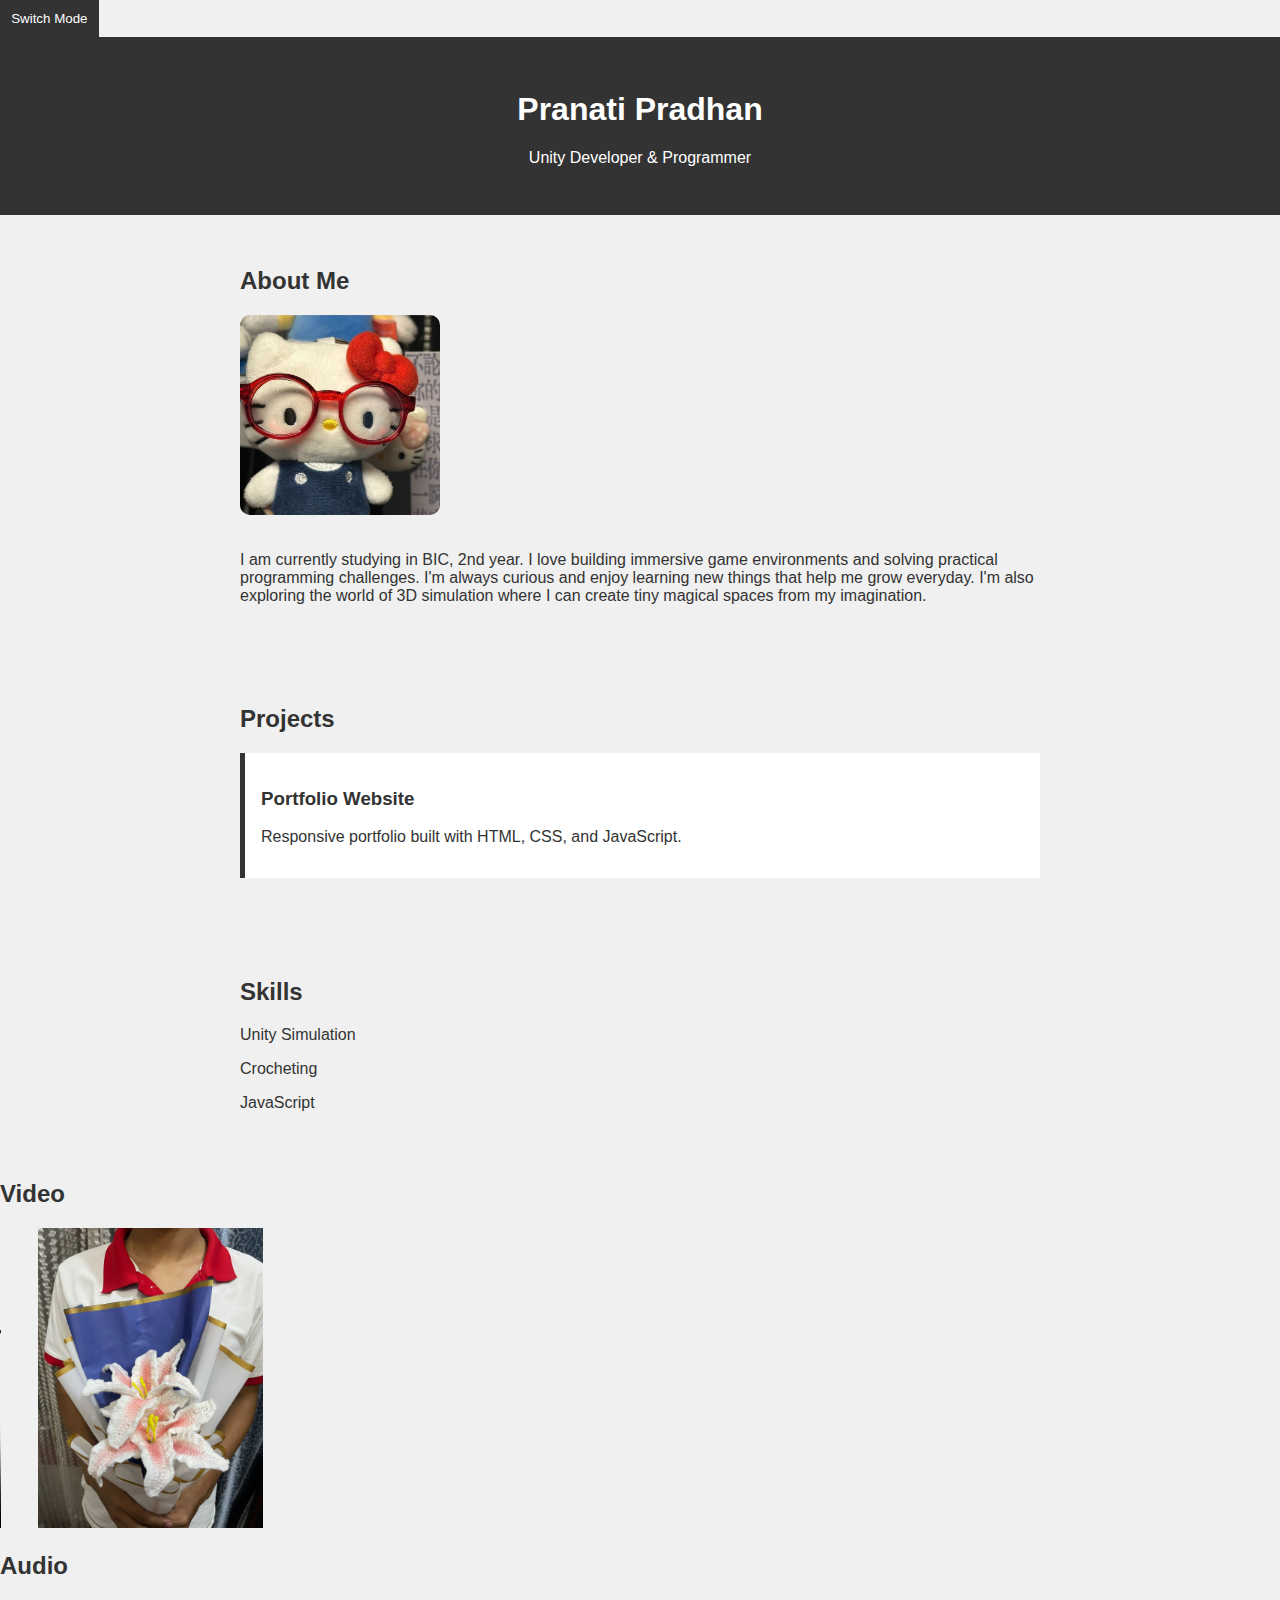
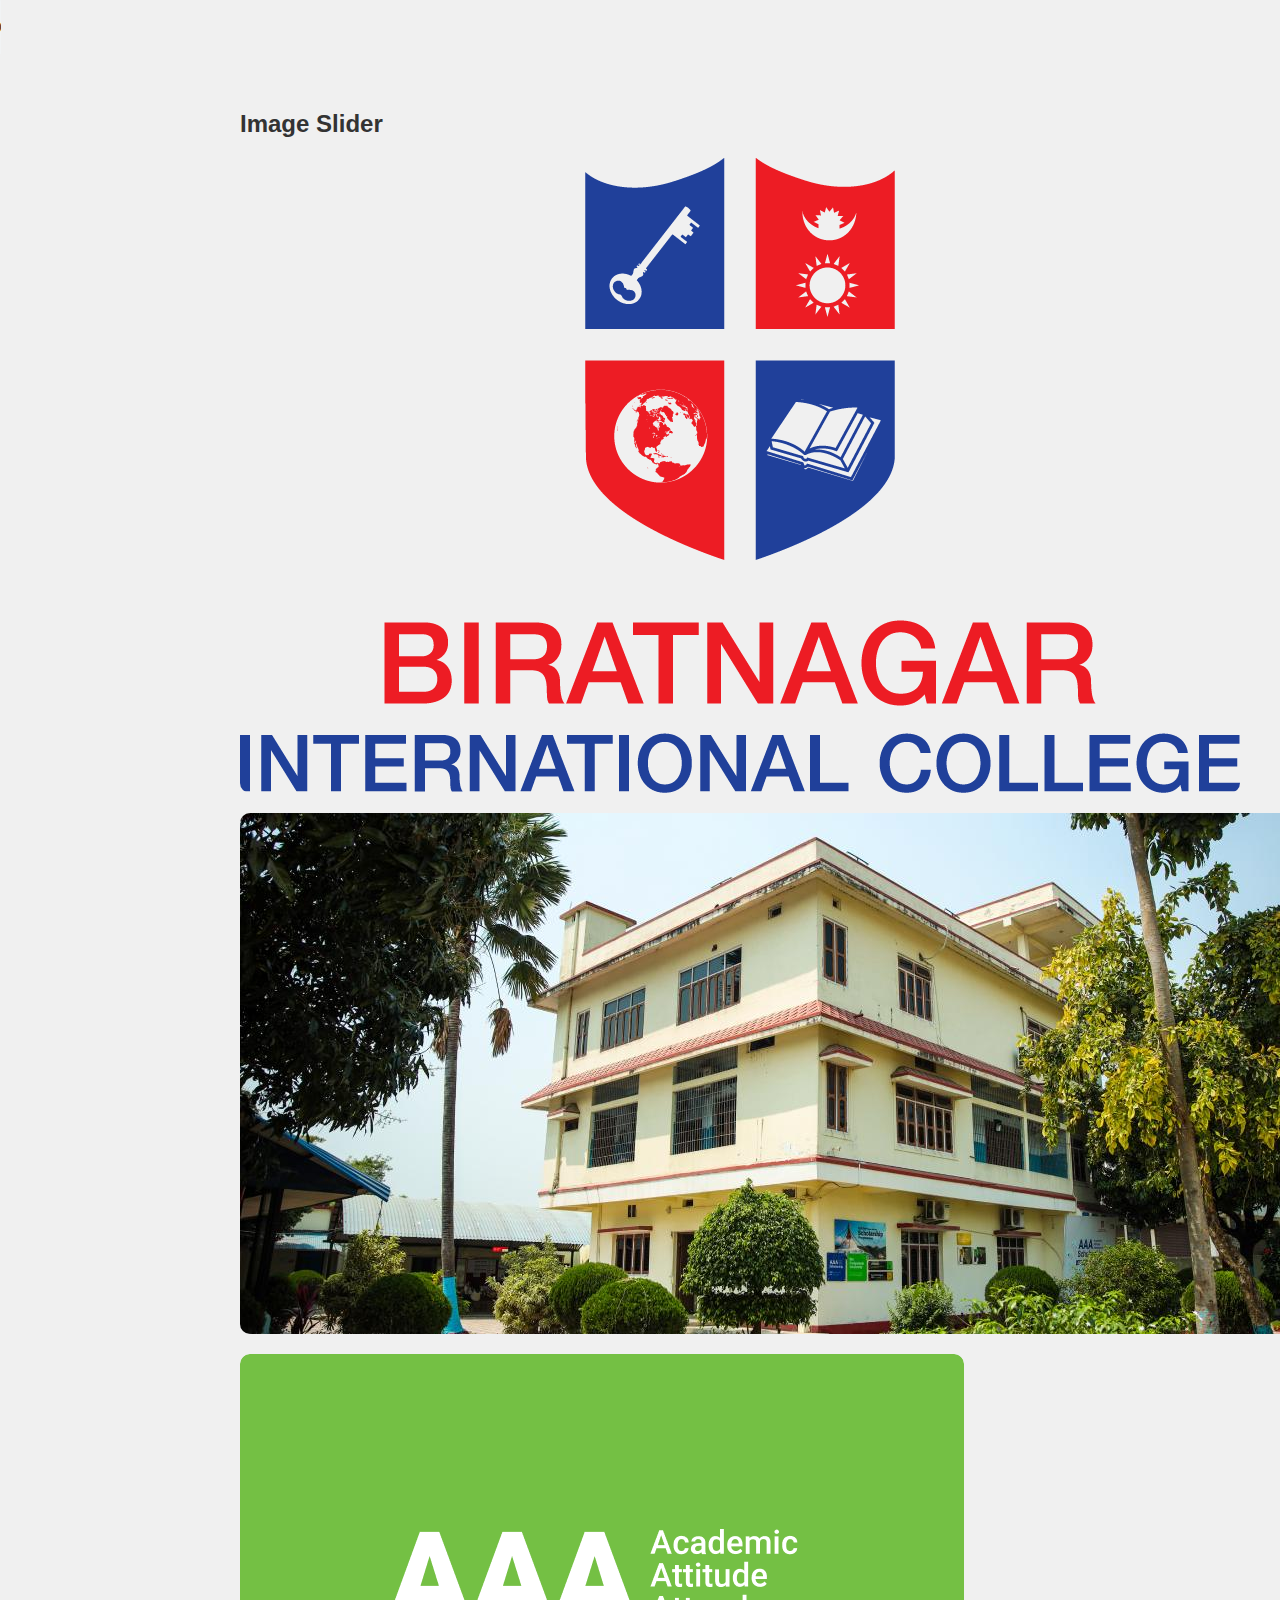
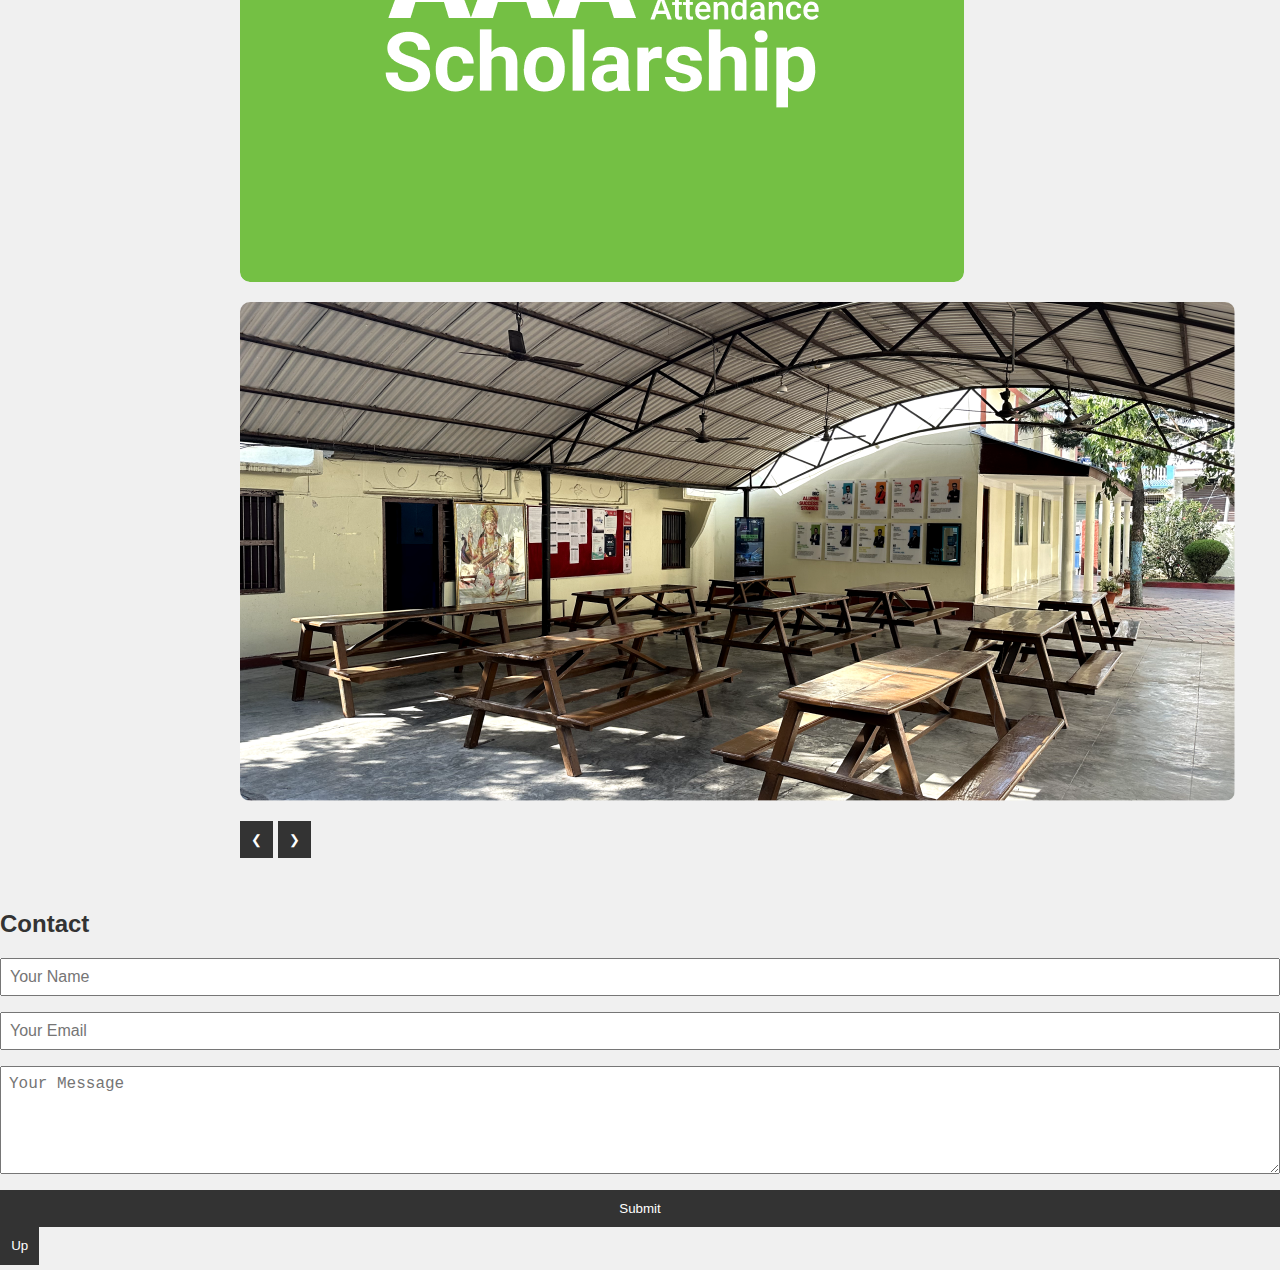
<file: index.html>
<!DOCTYPE html>
<html lang="en">
<head>
  <title>Pranati's Portfolio</title>
  <link rel="stylesheet" href="tutorial.css" />
</head>
<body>
<div class="container">
    <button id="themeBtn">Switch Mode</button>
</div>

<header>
  <h1>Pranati Pradhan</h1>
  <p>Unity Developer & Programmer</p>
</header>

<section id="about">
  <h2>About Me</h2>
  <img src="Hello kitty.jpeg" alt="Hello kitty's photo" width="200" />
  <p>I am currently studying in BIC, 2nd year. I love building immersive game environments and solving practical programming challenges. I'm always curious and enjoy learning new things that help me grow everyday. I'm also exploring the world of 3D simulation where I can create tiny magical spaces from my imagination.</p>
</section>

<section id="projects">
  <h2>Projects</h2>

  <div class="projects-container">

    <div class="project" data-link="https://pradhanpranati64-hue.github.io/demo-repo/">
      <h3>Portfolio Website</h3>
      <p>Responsive portfolio built with HTML, CSS, and JavaScript.</p>
    </div>

  </div>
</section>


<section id="skills">
  <h2>Skills</h2>
  <div class="skill">
    <p>Unity Simulation</p>
    <div class="progress-bar">
      <div class="progress" data-progress="85"></div>
    </div>
  </div>
  <div class="skill">
    <p>Crocheting</p>
    <div class="progress-bar">
      <div class="progress" data-progress="70"></div>
    </div>
  </div>
  <div class="skill">
    <p>JavaScript</p>
    <div class="progress-bar">
      <div class="progress" data-progress="60"></div>
    </div>
  </div>
</section>

<h2>Video</h2>
<video controls width="300" height="300" poster="crochetfool.jpg">
  <source src="flower.mp4" type="video/mp4">
  Your browser does not support the video tag.
</video>
<h2>Audio</h2>
  <audio controls>
    <source src="purring-cat-401727.mp3" type="audio/mp3">
    Your browser does not support the audio tag.
  </audio>

<section id="image-slider">
  <h2>Image Slider</h2>
  <div class="slider">
    <div class="slides">
      <img src="Biratnagar-International-College.png" alt="Image 1">
      <img src="infrastructure__banner.jpg" alt="Image 2">
      <img src="aaa-image.png" alt="Image 3">
      <img src="learning-zone.png" alt="Image 4">
    </div>
  
    <button class="prev">&#10094;</button>
    <button class="next">&#10095;</button>
  </div>
</section>

  <script>
  
  const slides = document.querySelector(".slides");
  const images = document.querySelectorAll(".slides img");
  const prevBtn = document.querySelector(".prev");
  const nextBtn = document.querySelector(".next");

  let index = 0;

  function showSlide(i) {
    if (i < 0) {
      index = images.length - 1;
    } else if (i >= images.length) {
      index = 0;
    } else {
      index = i;
    }
    slides.style.transform = `translateX(${-index * 100}%)`;
  }

  prevBtn.addEventListener("click", () => {
    showSlide(index - 1);
  });

  nextBtn.addEventListener("click", () => {
    showSlide(index + 1);
  });

  setInterval(() => {
    showSlide(index + 1);
  }, 5000);
</script>
</body>
</html>

<div class="section">
  <h2>Contact</h2>
  <form id="contactForm">
    <div id="messageBox"></div>
    <input type="text" id="name" placeholder="Your Name" required />
    <input type="email" id="email" placeholder="Your Email" required />
    <textarea id="message" placeholder="Your Message" rows="5" required></textarea>
    <button type="submit">Submit</button>
  </form>
</div>

<button class="signup-btn" id="signupBtn">Up</button>

<script>
 
  const signupBtn = document.getElementById("signupBtn");
  signupBtn.addEventListener("click", () => {
    window.scrollTo({
      top: 0,
      behavior: "smooth"
    });
  });

  const body = document.body;
  const btn = document.getElementById("themeBtn");
  let savedTheme = localStorage.getItem("theme");

  if (savedTheme === "dark") {
    body.classList.add("dark");
  } else {
    body.classList.add("light");
  }

  btn.addEventListener("click", () => {
    if (body.classList.contains("light")) {
      body.classList.replace("light", "dark");
      localStorage.setItem("theme", "dark");
    } else {
      body.classList.replace("dark", "light");
      localStorage.setItem("theme", "light");
    }
  });

  const progressBars = document.querySelectorAll(".progress");
  const animateBars = () => {
    progressBars.forEach(bar => {
      const value = bar.getAttribute("data-progress");
      bar.style.width = value + "%";
    });
  };
  const observer = new IntersectionObserver(entries => {
    entries.forEach(entry => {
      if (entry.isIntersecting) {
        animateBars();
        observer.disconnect();
      }
    });
  });
  observer.observe(document.querySelector("#skills"));

  
  const form = document.getElementById("contactForm");
  const messageBox = document.getElementById("messageBox");

  form.addEventListener("submit", function(e) {
    e.preventDefault();

    const name = document.getElementById("name").value.trim();
    const email = document.getElementById("email").value.trim();
    const message = document.getElementById("message").value.trim();

    if (name === "" || email === "" || message === "") {
      messageBox.innerHTML = "<p class='error'>All fields are required!</p>";
      return;
    }

    const emailPattern = /^[^ ]+@[^ ]+\.[a-z]{2,3}$/;
    if (!email.match(emailPattern)) {
      messageBox.innerHTML = "<p class='error'>Please enter a valid email address.</p>";
      return;
    }

 
    localStorage.setItem("contactName", name);
    localStorage.setItem("contactEmail", email);
    localStorage.setItem("contactMessage", message);

    messageBox.innerHTML = "<p class='success'>Form submitted successfully! Redirecting...</p>";

    setTimeout(() => {
      window.location.href = "form-details.html";
    }, 1500);
  });

  // Make project cards clickable
const projectCards = document.querySelectorAll(".project");

projectCards.forEach(card => {
  card.style.cursor = "pointer";
  card.addEventListener("click", () => {
    const link = card.getAttribute("data-link");
    if (link) {
      window.location.href = link;
    }
  });
});

</script>
</body>
</html>
</file>
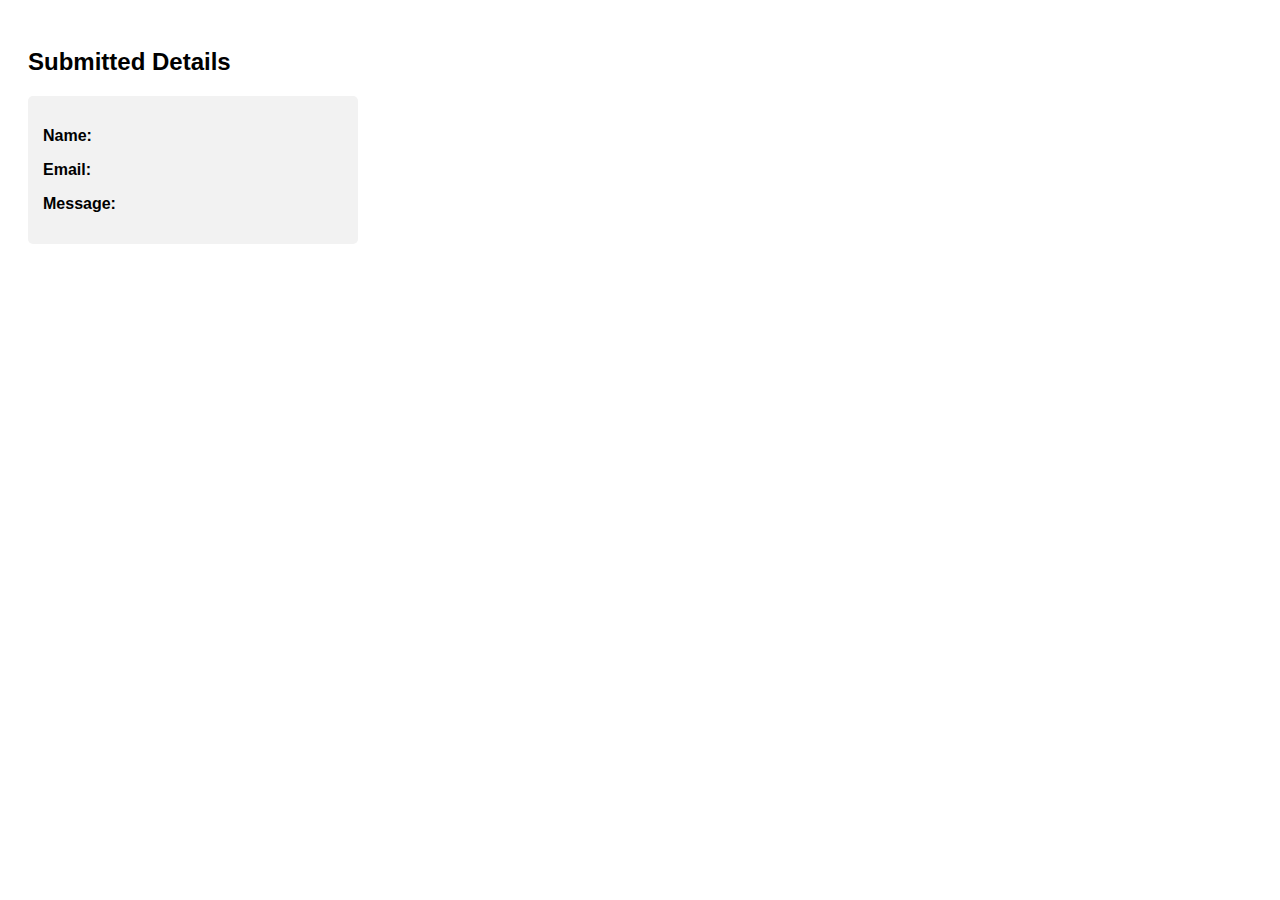
<file: form-details.html>
<!DOCTYPE html>
<html lang="en">
<head>
  <title>Form Details</title>
  <style>
    body{
      font-family: Arial, sans-serif;
      padding: 20px;
    }
    .box{
      background: #f2f2f2;
      padding: 15px;
      border-radius: 5px;
      width: 300px;
    }
  </style>
</head>
<body>

<h2>Submitted Details</h2>

<div class="box">
  <p><strong>Name:</strong> <span id="showName"></span></p>
  <p><strong>Email:</strong> <span id="showEmail"></span></p>
  <p><strong>Message:</strong> <span id="showMessage"></span></p>
</div>

<script>
  // Get data from localStorage
  document.getElementById("showName").textContent = localStorage.getItem("contactName");
  document.getElementById("showEmail").textContent = localStorage.getItem("contactEmail");
  document.getElementById("showMessage").textContent = localStorage.getItem("contactMessage");
</script>

</body>
</html>
</file>
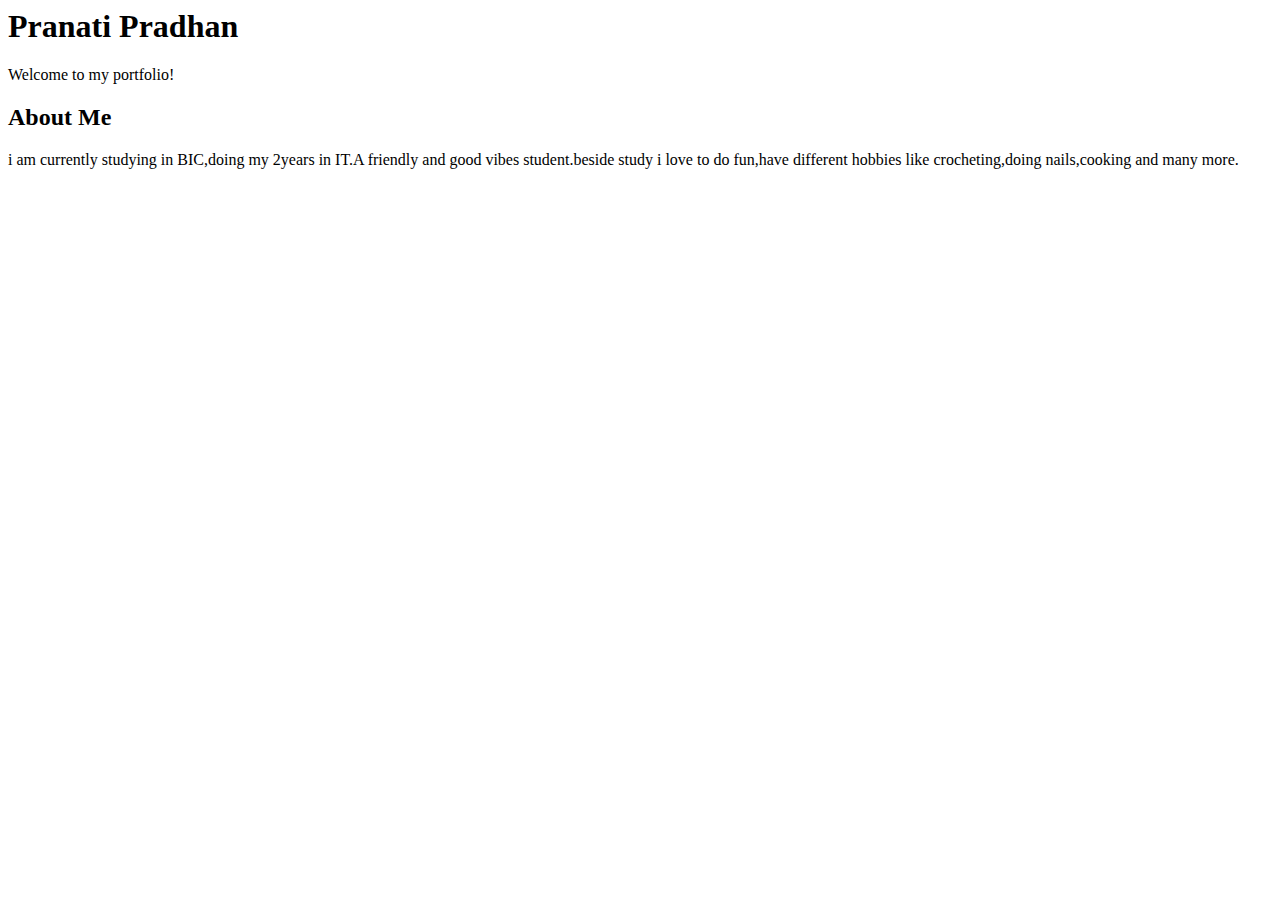
<file: tutorial.html>
<html>
<head>
  <title>My Portfolio</title>
</head>
<body>
  <h1>Pranati Pradhan</h1>
  <p>Welcome to my portfolio!</p>

  <h2>About Me</h2>
  <p>i am currently studying in BIC,doing my 2years in IT.A friendly and good vibes student.beside study i love to do fun,have different hobbies like crocheting,doing nails,cooking and many more. </p>
 

</body>
</html>
</file>
<file: tutorial.css>
body {
  font-family: Arial, sans-serif;
  margin: 0;
  padding: 0;
  background: #f0f0f0;
  color: #333;
}

header {
  background: #333;
  color: #fff;
  padding: 2rem;
  text-align: center;
}

section {
  padding: 2rem;
  max-width: 800px;
  margin: auto;
}

img {
  border-radius: 10px;
  margin-bottom: 1rem;
}

.project {
  background: #fff;
  padding: 1rem;
  margin-bottom: 1rem;
  border-left: 5px solid #333;
}

form {
  display: flex;
  flex-direction: column;
}

input, textarea {
  margin-bottom: 1rem;
  padding: 0.5rem;
  font-size: 1rem;
}

button {
  padding: 0.7rem;
  background: #333;
  color: #fff;
  border: none;
  cursor: pointer;
}

footer {
  text-align: center;
  padding: 1rem;
  background: #222;
  color: #ccc;
}
</file>
